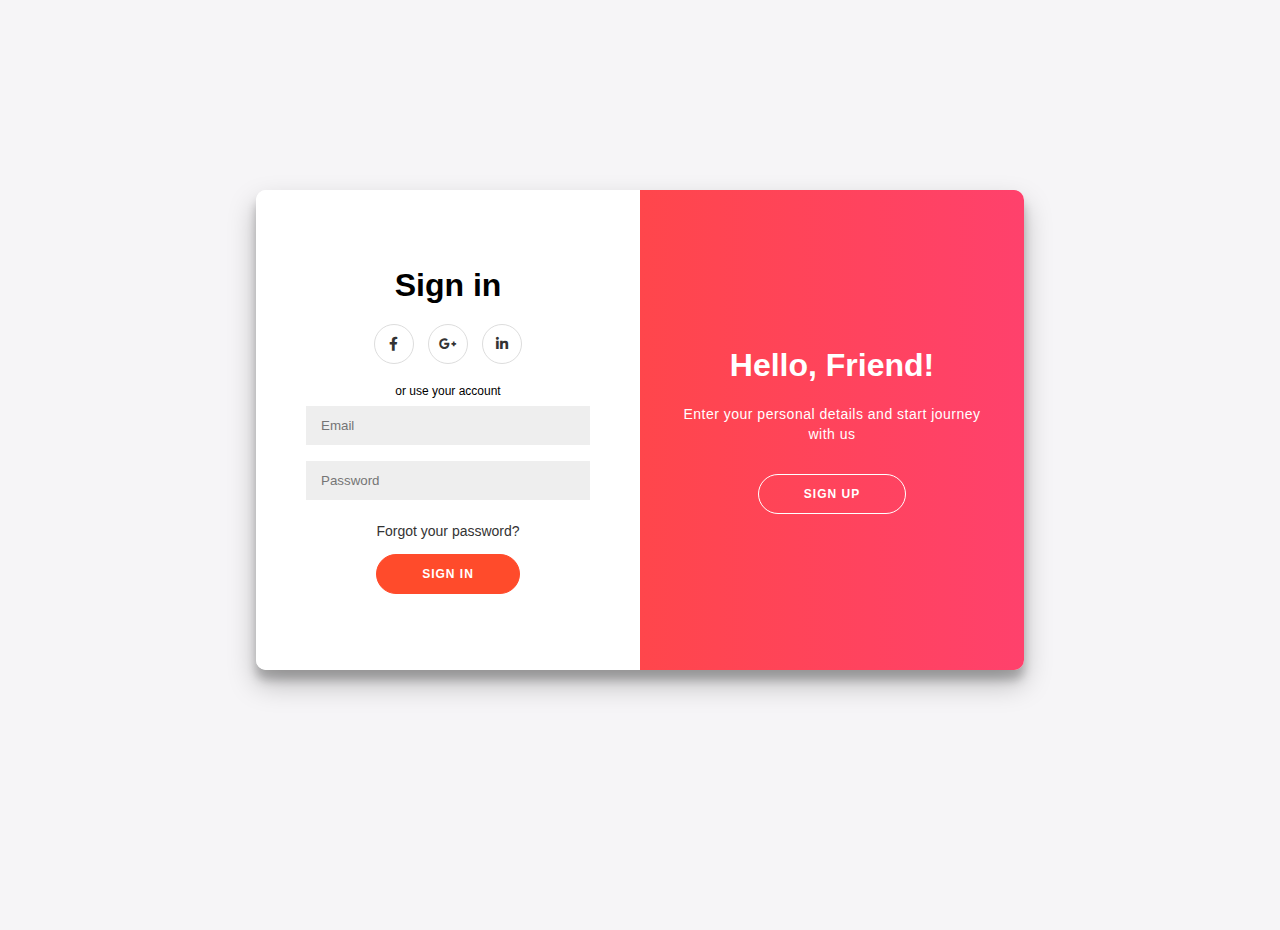
<file: index.html>
<!DOCTYPE html>
<html lang="en">
<head>
	<meta charset="UTF-8">
	<meta name="viewport" content="width=device-width, initial-scale=1.0">
	<title>sliding sign up and login page</title>

	<!--fontawesome icons-->
	<link rel="stylesheet" href="./css/all.min.css">

	<!-- custom Stylesheet-->
	<link rel="stylesheet" href="./css/style.css">
	
	
</head>
<body>
	<div class="container" id="container">
	<div class="form-container sign-up-container">
		
		<form action="#" method="GET">
			<h1>Create Account</h1>
			<div class="social-container">
				<a href="#" class="social"><i class="fab fa-facebook-f"></i></a>
				<a href="#" class="social"><i class="fab fa-google-plus-g"></i></a>
				<a href="#" class="social"><i class="fab fa-linkedin-in"></i></a>
			</div>
			<span>or use your email for registration</span>
			<input type="text" placeholder="Name" />
			<input type="email" placeholder="Email" />
			<input type="password" placeholder="Password" />
			<button>Sign Up</button>
		</form>
	</div>
	<div class="form-container sign-in-container">
		<div id="error"></div>
		<form action="#" id="login-form" method="GET">
			<h1>Sign in</h1>
			<div class="social-container">
				<a href="#" class="social"><i class="fab fa-facebook-f"></i></a>
				<a href="#" class="social"><i class="fab fa-google-plus-g"></i></a>
				<a href="#" class="social"><i class="fab fa-linkedin-in"></i></a>
			</div>
			<span>or use your account</span>
			<input type="email" id="email" placeholder="Email" required/>
			<input type="password" id="password" placeholder="Password" required />
			<a href="#">Forgot your password?</a>
			<button type="submit" onclick="check(this.form)">Sign In</button>
		</form>
	</div>
	<div class="overlay-container">
		<div class="overlay">
			<div class="overlay-panel overlay-left">
				<h1>Welcome Back!</h1>
				<p>To keep connected with us please login with your personal info</p>
				<button class="ghost" id="signIn">Sign In</button>
			</div>
			<div class="overlay-panel overlay-right">
				<h1>Hello, Friend!</h1>
				<p>Enter your personal details and start journey with us</p>
				<button class="ghost" id="signUp">Sign Up</button>
			</div>
		</div>
	</div>
</div>

</body>
<script src="./js/script.js"></script>
</html>
</file>
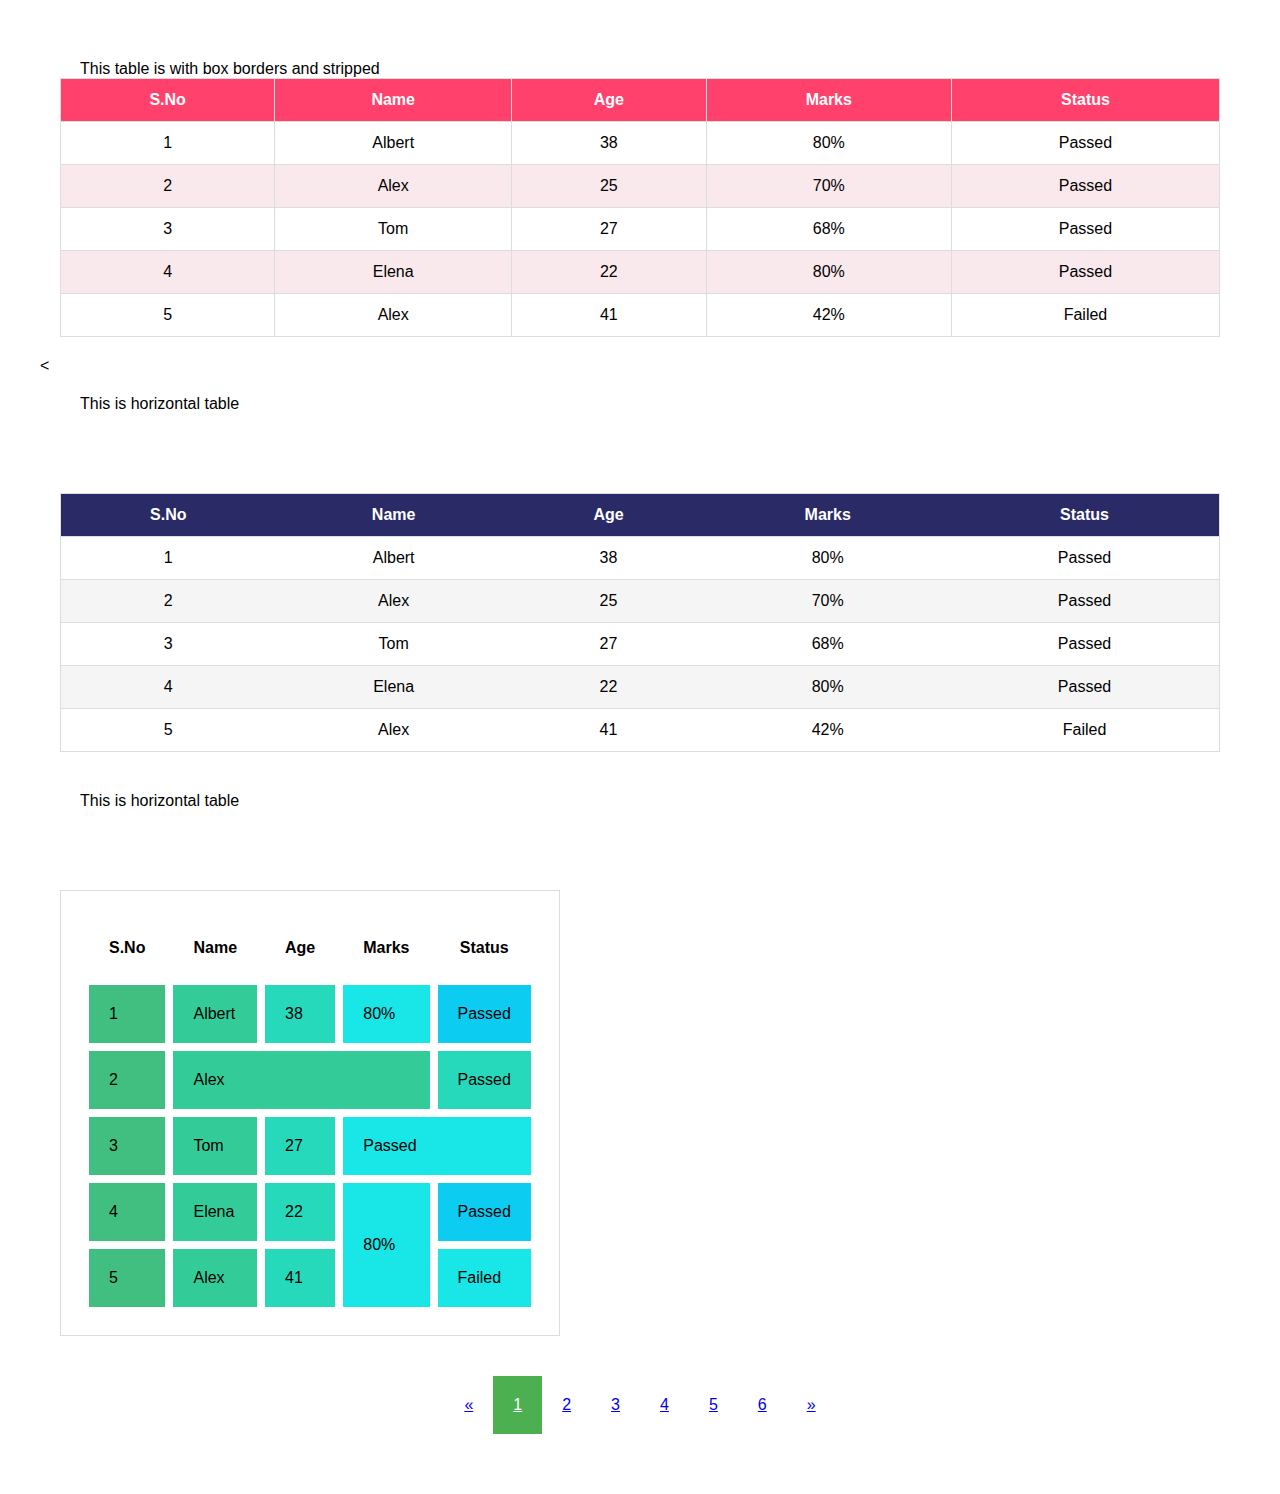
<file: index2.html>
<!DOCTYPE html>
<html lang="en">
<head>
    <meta charset="UTF-8">
    <meta name="viewport" content="width=device-width, initial-scale=1.0">
    <title>Different Types of Table</title>

    <!-- custom Stylesheet-->
    <link rel="stylesheet" href="./css/Stylepage2.css">
    
    
</head>
<body>
    <div class="first-table">
    <span>This table is with box borders and stripped</span>
    <table class="table-1 table-sortable">
        <thead>
            <th>S.No</th>
            <th>Name</th>
            <th>Age</th>
            <th>Marks</th>
            <th>Status</th>
        </thead>
    <tbody>
        <tr>
            <td data-label="S.No">1</td>
            <td data-label="Name">Albert</td>
            <td data-label="Age">38</td>
            <td data-label="Marks">80%</td>
            <td data-label="Status">Passed</td>
        </tr>
        <tr>
            <td data-label="S.No">2</td>
            <td data-label="Name">Alex</td>
            <td data-label="Age">25</td>
            <td data-label="Marks">70%</td>
            <td data-label="Status">Passed</td>
        </tr>
        <tr>
            <td data-label="S.No">3</td>
            <td data-label="Name">Tom</td>
            <td data-label="Age">27</td>
            <td data-label="Marks">68%</td>
            <td data-label="Status">Passed</td>
        </tr>
        <tr>
            <td data-label="S.No">4</td>
            <td data-label="Name">Elena</td>
            <td data-label="Age">22</td>
            <td data-label="Marks">80%</td>
            <td data-label="Status">Passed</td>
        </tr>
        <tr>
            <td data-label="S.No">5</td>
            <td data-label="Name">Alex</td>
            <td data-label="Age">41</td>
            <td data-label="Marks">42%</td>
            <td data-label="Status">Failed</td>
        </tr>
    </tbody>
</table>
</div>
<<div class="second-table">

<table class="table-2">
    <span>This is horizontal table</span>
    <thead>
        <th>S.No</th>
        <th>Name</th>
        <th>Age</th>
        <th>Marks</th>
        <th>Status</th>
    </thead>
<tbody>
    <tr>
        <td data-label="S.No">1</td>
        <td data-label="Name">Albert</td>
        <td data-label="Age">38</td>
        <td data-label="Marks">80%</td>
        <td data-label="Status">Passed</td>
    </tr>
    <tr>
        <td data-label="S.No">2</td>
        <td data-label="Name">Alex</td>
        <td data-label="Age">25</td>
        <td data-label="Marks">70%</td>
        <td data-label="Status">Passed</td>
    </tr>
    <tr>
        <td data-label="S.No">3</td>
        <td data-label="Name">Tom</td>
        <td data-label="Age">27</td>
        <td data-label="Marks">68%</td>
        <td data-label="Status">Passed</td>
    </tr>
    <tr>
        <td data-label="S.No">4</td>
        <td data-label="Name">Elena</td>
        <td data-label="Age">22</td>
        <td data-label="Marks">80%</td>
        <td data-label="Status">Passed</td>
    </tr>
    <tr>
        <td data-label="S.No">5</td>
        <td data-label="Name">Alex</td>
        <td data-label="Age">41</td>
        <td data-label="Marks">42%</td>
        <td data-label="Status">Failed</td>
    </tr>
</tbody>
</table>
</div>


<div class="third-table">

    <table class="table-3">
        <span>This is horizontal table</span>
        <thead>
            <th>S.No</th>
            <th>Name</th>
            <th>Age</th>
            <th>Marks</th>
            <th>Status</th>
        </thead>
    <tbody>
        <tr>
            <td data-label="S.No">1</td>
            <td data-label="Name">Albert</td>
            <td data-label="Age">38</td>
            <td data-label="Marks">80%</td>
            <td data-label="Status">Passed</td>
        </tr>
        <tr>
            <td data-label="S.No">2</td>
            <td data-label="Name" colspan="3">Alex</td>
            <td data-label="Status">Passed</td>
        </tr>
        <tr>
            <td data-label="S.No">3</td>
            <td data-label="Name">Tom</td>
            <td data-label="Age">27</td>
            <td data-label="Status" colspan="2">Passed</td>
        </tr>
        <tr>
            <td data-label="S.No">4</td>
            <td data-label="Name">Elena</td>
            <td data-label="Age">22</td>
            <td data-label="Marks" rowspan="2">80%</td>
            <td data-label="Status">Passed</td>
        </tr>
        <tr>
            <td data-label="S.No">5</td>
            <td data-label="Name">Alex</td>
            <td data-label="Age">41</td>
            <td data-label="Status">Failed</td>
        </tr>
    </tbody>
    </table>
    </div>
    <div class="pagination">
        <a href="#">&laquo;</a>
        <a href="#" class="active">1</a>
        <a href="index3.html" >2</a>
        <a href="index4.html">3</a>
        <a href="index5.html">4</a>
        <a href="#">5</a>
        <a href="#">6</a>
        <a href="#">&raquo;</a>
      </div>
    <script src="./js/tablesort.js"></script>
</body>

</html>
</file>
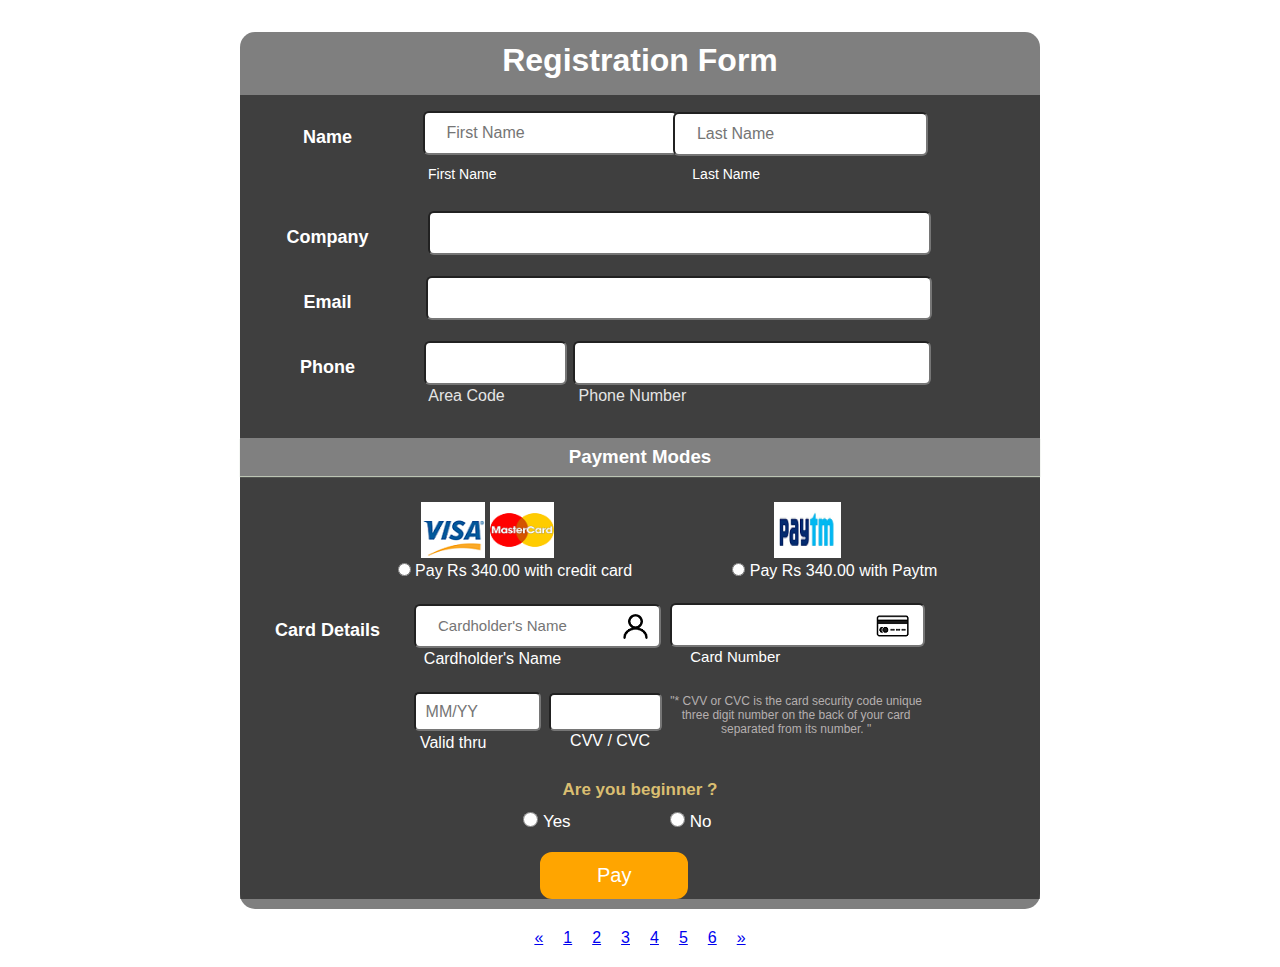
<file: index3.html>
<!DOCTYPE html>
<html lang="en">
<head>
    <meta charset="UTF-8">
    <meta name="viewport" content="width=device-width, initial-scale=1.0">
    <title>Registration form Type 1 </title>
    <link rel="stylesheet" href="./css/inputforms.css">
</head>
<body>
    <div class="regform"><h1>Registration Form</h1>
        <div class="main">
        <form>
            <div id="name">
                <h2 class="name">Name</h2>
                <input class="firstname" type="text" name="first_name" placeholder="First Name"><br>
                <label class="firstlabel">First Name</label>
                <input class="lastname" type="text" name="last_name" placeholder="Last Name">
                <label class="lastlabel">Last Name</label>

            </div>

            <h2 class="name">Company</h2>
            <input class="company" type="text" name="company">
            <h2 class="name">Email</h2>
            <input class="email" type="text" name="email">

            <h2 class="name">Phone</h2>
            <input class="code" type="text" name="area-code">
            <label class="area-code">Area Code</label>
            <input class="number" type="text" name="phone">
            <label class="phone-number">Phone Number</label>
            <h3>Payment Modes</h3>
            <div class="payment-method">
                <label for="card" class="method-card">
                    <div class="card-logos">
                        <img src="./imgs/visa.png" alt="visa">
                        <img src="./imgs/master-card.png">
                    </div>
                    <div class="radio-input">
                        <input id="card" type="radio" name="payment">
                        Pay Rs 340.00 with credit card
                      </div>
                </label>
                <label for="paytm" class="method-paytm">
                    <img src="./imgs/paytm.jpg">
                    <div class="radio-input">
                        <input id="card" type="radio" name="payment">
                        Pay Rs 340.00 with Paytm
                      </div>
                </label>
            </div>
            <div class="card-details">
            <div class="column-1">
                <h2 class="card">Card Details</h2>
                <input class="cardholder" type="text" name="cardholder" placeholder="Cardholder's Name"><br>
                <label class="cardlabel">Cardholder's Name</label>
                <div class="small-inputs">
                    <div>
                        <input type="text" id="date" placeholder="MM/YY">
                        <label for="date" class="validthru">Valid thru</label>
                        
                    </div>
                    <div>
                        <input type="password" name="" id="varification" size="3" maxlength="3">
                        <label for="varification" class="cvvlabel">CVV / CVC</label>
                    </div>
                </div>

            </div>
            <div class="column-2">
                <input type="password" id="card-number">
                <label for="card-number" class="cardnumberlabel">Card Number</label>
                <span class="info">
                    "* CVV or CVC is the card security code unique three digit number on the back of your card  separated from its number. "
                </span>
            </div>
        </div>
            <!--<div class="input-fields">
                <div class="column-1">
                    <h2 class=card-details>Card Details</h2>
                    <input type="text" id="cardholder" placeholder="Cardholder's Name"/>

                    <div class="small-inputs">
                        <div>
                            <label for="date">Valid thru</label>
                            <input type="text" id="date" placeholder="MM / YY"/>
                        </div>
                        <div>
                            <label for="Varification">CVV / CVC</label>
                            <input type="password" id="Varification" size="3" maxlength="3"/>
                        </div>
                    </div>
                </div>
                <div class="column-2">
                    
                    <input type="password" id="cardnumber">

                    <span class="info">* CVV or CVC is the card security code unique three digit number on the back of your card  separated from its number. </span>
                </div>
            </div>-->

        
            <h2 id="coustomer">Are you beginner ?</h2>
            <label class="radio">
                <input class="radio-two" type="radio" name="">
                <span class="checkmark">Yes</span>
            </label>
            <label class="radio">
                <input class="radio-two" type="radio" name="">
                <span class="checkmark">No</span>
            </label>

            <button type="submit">Pay</button>



        </form>
        </div>
    </div>
    <div class="pagination">
        <a href="#">&laquo;</a>
        <a href="#" class="active">1</a>
        <a href="index3.html" >2</a>
        <a href="index4.html">3</a>
        <a href="index5.html">4</a>
        <a href="#">5</a>
        <a href="#">6</a>
        <a href="#">&raquo;</a>
      </div>
</body>
</html>
</file>
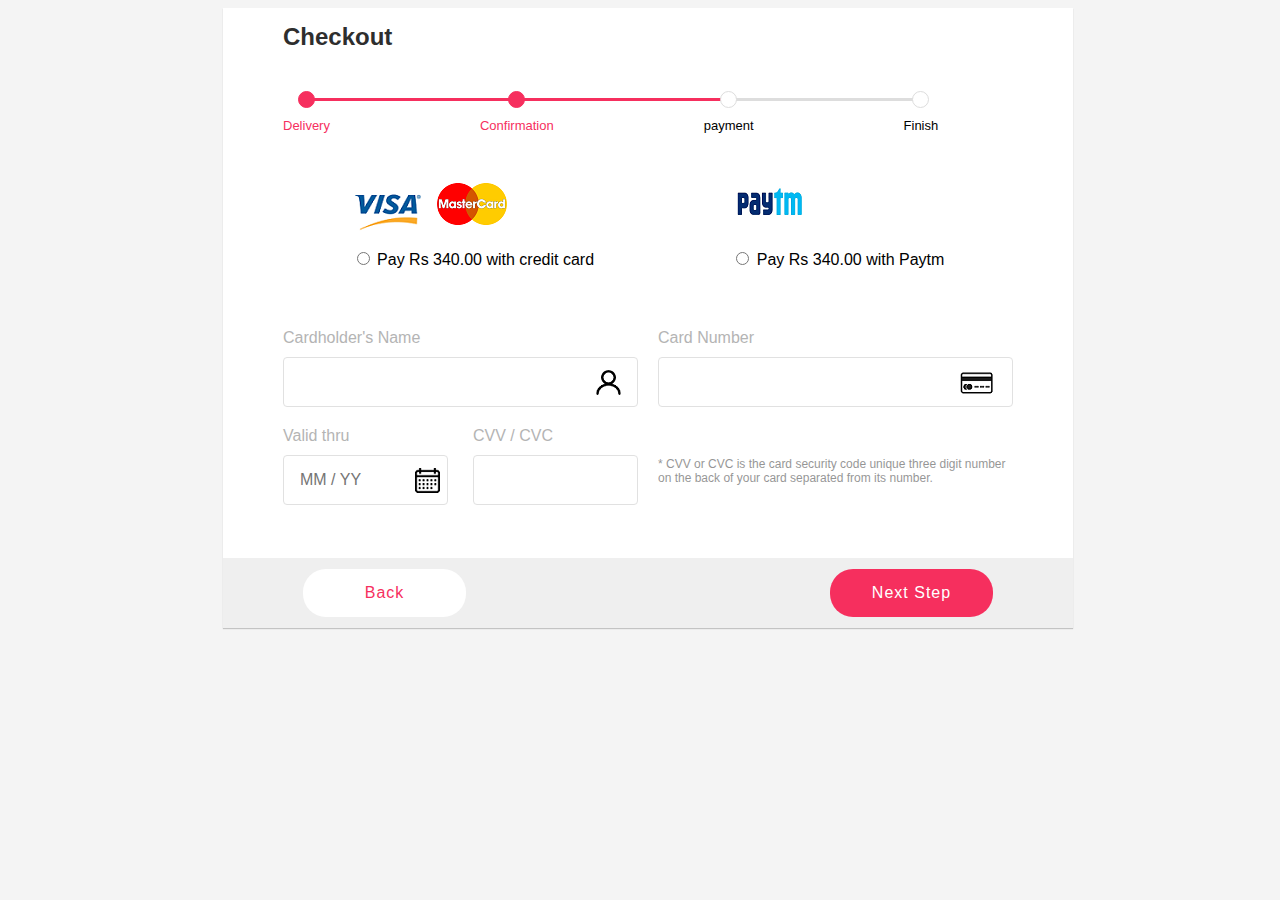
<file: index4.html>
<!DOCTYPE html>
<html lang="en">
<head>
    <meta charset="UTF-8">
    <meta name="viewport" content="width=device-width, initial-scale=1.0">
    <title>Registration form Type 2</title>

    <link rel="stylesheet" href="./css/regType2.css">
</head>
<body>
    <div class="checkout-panel">
        <div class="panel-body">
            <h2 class="title">Checkout</h2>
            <div class="progress-container">
            <ul class="progress-bar">
                <li class="active">Delivery</li>
                <li class="active">Confirmation</li>
                <li>payment</li>
                <li>Finish</li>  
            </ul>
            </div>
            <div class="payment-method">
                <label for="card" class="method-card">
                    <div class="card-logos">
                        <img src="./imgs/visa.png" alt="visa">
                        <img src="./imgs/master-card.png">
                    </div>
                    <div class="radio-input">
                        <input id="card" type="radio" name="payment">
                        Pay Rs 340.00 with credit card
                      </div>
                </label>
                <label for="paytm" class="method-paytm">
                    <img src="./imgs/paytm.jpg">
                    <div class="radio-input">
                        <input id="card" type="radio" name="payment">
                        Pay Rs 340.00 with Paytm
                      </div>
                </label>
            </div>
            <div class="input-fields">
                <div class="column-1">
                    <label for="cardholder">Cardholder's Name</label>
                    <input type="text" id="cardholder"/>

                    <div class="small-inputs">
                        <div>
                            <label for="date">Valid thru</label>
                            <input type="text" id="date" placeholder="MM / YY"/>
                        </div>
                        <div>
                            <label for="Varification">CVV / CVC</label>
                            <input type="password" id="Varification" size="3" maxlength="3"/>
                        </div>
                    </div>
                </div>
                <div class="column-2">
                    <label for="cardnumber">Card Number</label>
                    <input type="password" id="cardnumber">

                    <span class="info">* CVV or CVC is the card security code unique three digit number on the back of your card  separated from its number. </span>
                </div>
            </div>
        </div>
        <div class="panel-footer">
            <button class="btn back-btn">Back</button>
            <button class="btn next-btn">Next Step</button>
          </div>
        </div>
    </div>
    
</body>
</html>
</file>
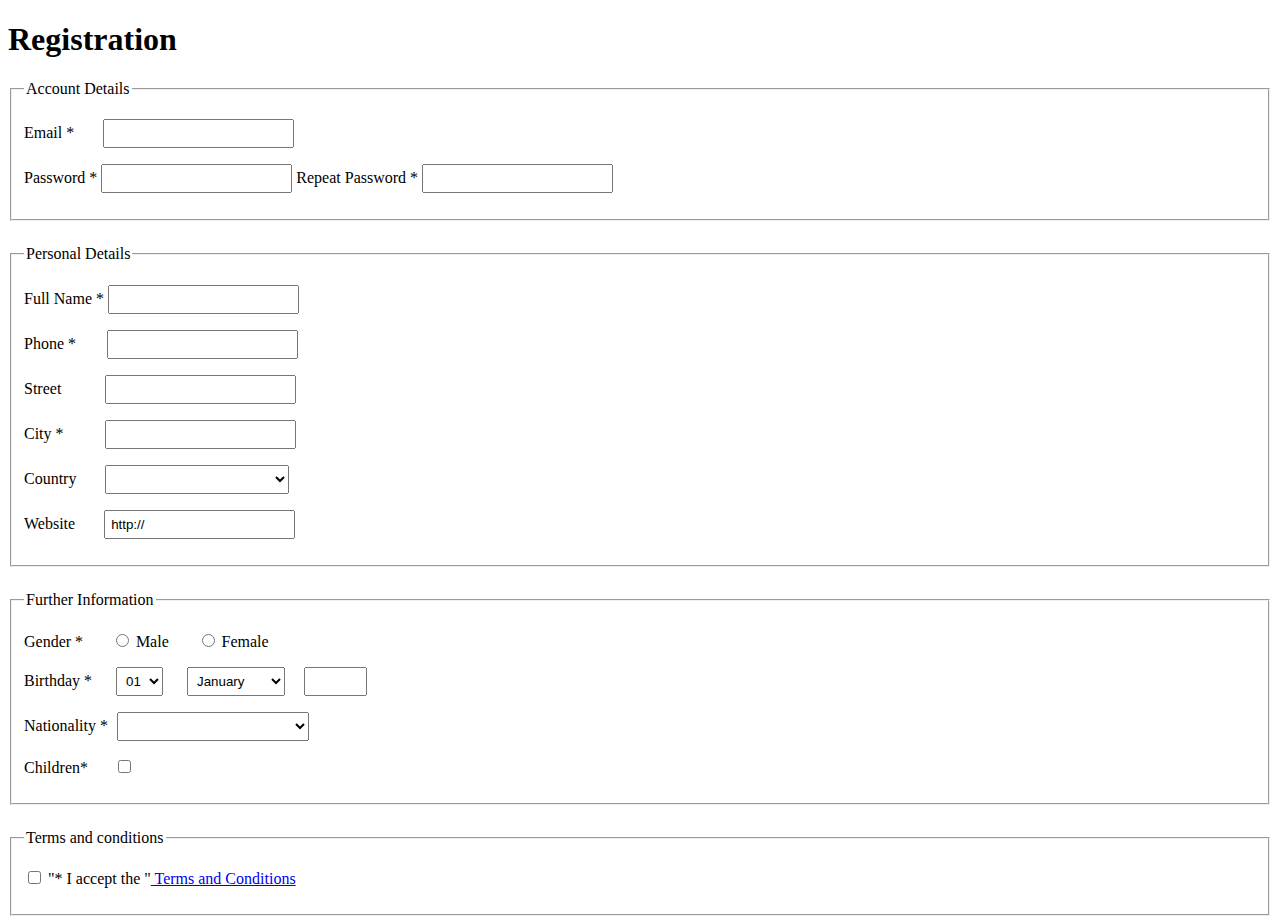
<file: index5.html>
<!DOCTYPE html>
<html lang="en">
<head>
    <meta charset="UTF-8">
    <meta name="viewport" content="width=<device-width>, initial-scale=1.0">
    <title>Registration form Type 3</title>
    <link rel="stylesheet" href="./css/regType3.css">
</head>
<body>
    <form action="" class="registration">
        <h1>Registration</h1>
        <fieldset class=row1>
            <legend>Account Details</legend>
            <p class="email">
                <label>Email *</label>
                <input type="text">
            </p>
            <p class="password">
                <label>Password *</label>
                <input type="text">
                <label>Repeat Password *</label>
                <input type="text">
            </p>
        </fieldset>
        <fieldset class="row2">
            <legend>Personal Details</legend>
            <p class="name">
                <label>Full Name *</label>
                <input type="text">
            </p>
            <p class="phone">
                <label>Phone *</label>
                <input type="text">
            </p>
            <p class="street">
                <label>Street</label>
                <input class="street"type="text">
            </p>
            <p class="city">
                <label>City *</label>
                <input class="city" type="text">
            </p>
            <p class="country">
                <label>Country</label>
                <select>
                    <option class="country"> 
                        <option value="1">United States</option>
                        <option value="2">India</option>
                        <option value="3">South Africa</option>

                    </option>
                </select>
            </p>
            <p class="website">
                <label>Website</label>
                <input class="long"type="text" value="http://">
            </p>
        </fieldset>
        <fieldset class="row3">
            <legend>Further Information</legend>
            <p class="gender">
            <label>Gender *</label>
            <input type="radio" value="radio">
            <label class="gender">Male</label>
            <input type="radio" value="radio">
            <label class="gender">Female</label>
        </p>
        <p class="birthday">
            <label>Birthday *</label>
            <select class="date">
                    <option value="1">01
                    </option>
                    <option value="2">02
                    </option>
                    <option value="3">03
                    </option>
                    <option value="4">04
                    </option>
                    <option value="5">05
                    </option>
                    <option value="6">06
                    </option>
                    <option value="7">07
                    </option>
                    <option value="8">08
                    </option>
                    <option value="9">09
                    </option>
                    <option value="10">10
                    </option>
                    <option value="11">11
                    </option>
                    <option value="12">12
                    </option>
                    <option value="13">13
                    </option>
                    <option value="14">14
                    </option>
                    <option value="15">15
                    </option>
                    <option value="16">16
                    </option>
                    <option value="17">17
                    </option>
                    <option value="18">18
                    </option>
                    <option value="19">19
                    </option>
                    <option value="20">20
                    </option>
                    <option value="21">21
                    </option>
                    <option value="22">22
                    </option>
                    <option value="23">23
                    </option>
                    <option value="24">24
                    </option>
                    <option value="25">25
                    </option>
                    <option value="26">26
                    </option>
                    <option value="27">27
                    </option>
                    <option value="28">28
                    </option>
                    <option value="29">29
                    </option>
                    <option value="30">30
                    </option>
                    <option value="31">31
                    </option>
            </select>
            <select>
                <option value="1">January
                </option>
                <option value="2">February
                </option>
                <option value="3">March
                </option>
                <option value="4">April
                </option>
                <option value="5">May
                </option>
                <option value="6">June
                </option>
                <option value="7">July
                </option>
                <option value="8">August
                </option>
                <option value="9">September
                </option>
                <option value="10">October
                </option>
                <option value="11">November
                </option>
                <option value="12">December
                </option>
            </select>
            <input class="year" type="text" size="4" maxlength="4">
        </p>
        <p class="nationality">
            <label>Nationality *</label>
            <select>
                <option value="0"></option>
                <option value="1">Indian</option>
            
            </select>
        </p>
        <p class="children">
            <label>Children*</label>
            <input type="checkbox" value="">
        </p>
        </fieldset>
        <fieldset class="row4">
            <legend>Terms and conditions</legend>
            <p class="agreement">
                <input type="checkbox">
                <label>"* I accept the "<a href="#"> Terms and Conditions</a></label>
            </p>
        </fieldset>
    </form>
</body>
</html>
</file>
<file: css/style.css>
* {
	box-sizing: border-box;
}

body {
	background: #f6f5f7;
	display: flex;
	justify-content: center;
	align-items: center;
	flex-direction: column;
	font-family: 'Montserrat', sans-serif;
	height: 100vh;
	margin: -20px 0 50px;
}

h1 {
	font-weight: bold;
	margin: 0;
}

h2 {
	text-align: center;
}

p {
	font-size: 14px;
	font-weight: 100;
	line-height: 20px;
	letter-spacing: 0.5px;
	margin: 20px 0 30px;
}

span {
	font-size: 12px;
}

a {
	color: #333;
	font-size: 14px;
	text-decoration: none;
	margin: 15px 0;
}

button {
	border-radius: 20px;
	border: 1px solid #FF4B2B;
	background-color: #FF4B2B;
	color: #FFFFFF;
	font-size: 12px;
	font-weight: bold;
	padding: 12px 45px;
	letter-spacing: 1px;
	text-transform: uppercase;
	transition: transform 80ms ease-in;
}

button:active {
	transform: scale(0.95);
}

button:focus {
	outline: none;
}

button.ghost {
	background-color: transparent;
	border-color: #FFFFFF;
}

form {
	background-color: #FFFFFF;
	display: flex;
	align-items: center;
	justify-content: center;
	flex-direction: column;
	padding: 0 50px;
	height: 100%;
	text-align: center;
}

input {
	background-color: #eee;
	border: none;
	padding: 12px 15px;
	margin: 8px 0;
	width: 100%;
}

.container {
	background-color: #fff;
	border-radius: 10px;
  	box-shadow: 0 14px 28px rgba(0,0,0,0.25), 
			0 10px 10px rgba(0,0,0,0.22);
	position: relative;
	overflow: hidden;
	width: 768px;
	max-width: 100%;
	min-height: 480px;
}

.form-container {
	position: absolute;
	top: 0;
	height: 100%;
	transition: all 0.6s ease-in-out;
}

.sign-in-container {
	left: 0;
	width: 50%;
	z-index: 2;
}

.container.right-panel-active .sign-in-container {
	transform: translateX(100%);
}

.sign-up-container {
	left: 0;
	width: 50%;
	opacity: 0;
	z-index: 1;
}

.container.right-panel-active .sign-up-container {
	transform: translateX(100%);
	opacity: 1;
	z-index: 5;
	animation: show 0.6s;
}

@keyframes show {
	0%, 49.99% {
		opacity: 0;
		z-index: 1;
	}
	
	50%, 100% {
		opacity: 1;
		z-index: 5;
	}
}

.overlay-container {
	position: absolute;
	top: 0;
	left: 50%;
	width: 50%;
	height: 100%;
	overflow: hidden;
	transition: transform 0.6s ease-in-out;
	z-index: 100;
}

.container.right-panel-active .overlay-container{
	transform: translateX(-100%);
}

.overlay {
	background: #FF416C;
	background: -webkit-linear-gradient(to right, #FF4B2B, #FF416C);
	background: linear-gradient(to right, #FF4B2B, #FF416C);
	background-repeat: no-repeat;
	background-size: cover;
	background-position: 0 0;
	color: #FFFFFF;
	position: relative;
	left: -100%;
	height: 100%;
	width: 200%;
  	transform: translateX(0);
	transition: transform 0.6s ease-in-out;
}

.container.right-panel-active .overlay {
  	transform: translateX(50%);
}

.overlay-panel {
	position: absolute;
	display: flex;
	align-items: center;
	justify-content: center;
	flex-direction: column;
	padding: 0 40px;
	text-align: center;
	top: 0;
	height: 100%;
	width: 50%;
	transform: translateX(0);
	transition: transform 0.6s ease-in-out;
}

.overlay-left {
	transform: translateX(-20%);
}

.container.right-panel-active .overlay-left {
	transform: translateX(0);
}

.overlay-right {
	right: 0;
	transform: translateX(0);
}

.container.right-panel-active .overlay-right {
	transform: translateX(20%);
}

.social-container {
	margin: 20px 0;
}

.social-container a {
	border: 1px solid #DDDDDD;
	border-radius: 50%;
	display: inline-flex;
	justify-content: center;
	align-items: center;
	margin: 0 5px;
	height: 40px;
	width: 40px;
}
</file>
<file: css/Stylepage2.css>
*{
    margin: 0;
    font-family: sans-serif;
    box-sizing: border-box;
    padding: 20px;
}
.table-1{
    width: 100%;
    border-collapse: collapse;

}
.table-1 td , .table-1 th{
    padding: 12px 15px;
    border: 1px solid #ddd;
    text-align: center;
    font-size: 16px;
}

.table-1 th{
    background-color:#FF416C;
    color: #ffffff;
}

.table-1 tbody tr:nth-child(even){
    background-color: rgb(250, 233, 236);
}



/***Table-2 Start****/
.table-2{
    width: 100%;
    border-collapse: collapse;
    margin-top: 5rem;
    border:1px solid #ddd;

}
.table-2 td , .table-2 th{
    padding: 12px 15px;
    border-bottom: 1px solid #ddd;

    text-align: center;
    font-size: 16px;
}

.table-2 th{
    background-color:rgb(42, 42, 102);
    color: #ffffff;
}

.table-2 tbody tr:nth-child(even){
    background-color: #f5f5f5
}
/***Table-2 End****/

/*****Table-3 Starts****/
.table-3{
    border-spacing: 0.5rem;
    margin-top: 5rem;
    border:1px solid #ddd;
}

.table-3 td:nth-child(1) { background:hsl(150, 50%, 50%);}
.table-3 td:nth-child(2) { background: hsl(160, 60%, 50%) ;}
.table-3 td:nth-child(3) { background: hsl(170, 70%, 50%); }
.table-3 td:nth-child(4) { background: hsl(180, 80%, 50%); }
.table-3 td:nth-child(5) { background: hsl(190, 90%, 50%); }
.table-3 td:nth-child(6) { background: hsl(200, 99%, 50%); }
/*****Table-3 Ends*****/

/***Responsive for table-1 only***/
 @media(max-width:650px){
     .table-1 thead{
         display: none;
     }

     .table-1 , .table-1 tbody , .table-1 tr , .table-1 td{
         display: block;
         width: 100%;
     }
     .table-1 tr{
         margin-bottom: 15px;
     }
     .table-1 td{
         text-align: right;
         padding-left: 50%;
         position: relative;
     }
     .table-1 td::before{
         content: attr(data-label);
         position: absolute;
         left: 0;
         width:50%;
         padding-left: 15px;
         font-size: 15px;
         font-weight: bold;
         text-align: left;
     }

 }
.pagination{
    justify-content: center;
    align-items: center;
    display: flex
}
 .pagination a.active {
    background-color: #4CAF50;
    color: white;
  }
  
  .pagination a:hover:not(.active) {background-color: #ddd;}
</file>
<file: css/inputforms.css>
*{
    margin: 0;
    padding: 0;
}
body{
    /*background-image: url("C:/Users/inndnir/Desktop/LEARN UI/LOGIN PAGES/Login Type 3/imgs/booksBG.jpg");*/
    background-position: center;
    background-size: cover;
    font-family: sans-serif;
    margin-top: 2rem;
}

.regform{
    width: 800px;
    background-color: rgb(0,0,0,0.5);
    margin:auto;
    color: #ffffff;
    padding: 10px 0px 10px 0px;
    text-align: center;
    border-radius: 15px;
}

.main{
    background-color: rgb(0,0,0,0.5);
}
#name{
    width: 100%;
    height: 100px;
    margin-top: 1rem;
    padding-top: 2rem;

}

.name{
    margin-left: 25px;
    width: 125px;
    color: white;
    font-size: 18px;
    font-weight: 700;
}

.firstname{
    position: relative;
    left: -90px;
    top:-37px;
    line-height: 40px;
    border-radius: 6px;
    padding: 0 22px;
    font-size: 16px;
}

.lastname{
    position: relative;
    left: 160px;
    top:-80px;
    line-height: 40px;
    border-radius: 6px;
    padding: 0 22px;
    font-size: 16px;
    color: #555555;
}

.firstlabel{
    position: relative;
    columns: #e5e5e5;
    text-transform: capitalize;
    font-size: 14px;
    top: -40px;
    left: -12px;
}
.lastlabel{
    position: relative;
    columns: #e5e5e5;
    text-transform: capitalize;
    font-size: 14px;
    top: -40px;
    left:-80px;
}

.company{
    position: relative;
    left:39px;
    top: -37px;
    line-height: 40px;
    width: 455px;
    border-radius: 6px;
    padding: 0 22px;
    font-size: 16px;
    color: #555;
}

.email{
    position: relative;
    left:39px;
    top: -37px;
    line-height: 40px;
    width: 462px;
    border-radius: 6px;
    padding: 0 20px;
    font-size: 16px;
    color: #555;
}

.code{
    position: relative;
    left:133px;
    top: -37px;
    line-height: 40px;
    width: 95px;
    border-radius: 6px;
    padding: 0 22px;
    font-size: 16px;
    color: #555;
}

.number{
    position: relative;
    left:54px;
    top: -37px;
    line-height: 40px;
    width: 310px;
    border-radius: 6px;
    padding: 0 22px;
    font-size: 16px;
    color: #555;
}

.area-code{
    position: relative;
    color: #e5e5e5;
    text-transform: capitalize;
    font-size: 16px;
    left: -10px;
    top:-4px;
}

.phone-number{
    position: relative;
    color: #e5e5e5;
    text-transform: capitalize;
    font-size: 16px;
    left: -303px;
    top:-4px;
}

.options{
    position: relative;
    left:40px;
    top: -37px;
    line-height: 40px;
    width: 510px;
    height: 40px;
    border-radius: 6px;
    padding: 0 22px;
    font-size: 16px;
    color: #555;
    outline: none;
    margin-top: 1.5rem;
}

.options option{
    font-size: 20px;
}
h3{
    background-color: gray;
    margin:1rem 0;
    padding: 0.5rem;
    box-shadow: 0 1px 1px 0 rgba(193, 202, 185, 0.966);

}
 #coustomer{
     
    color: #dabe71;
    font-size: 17px;
 }

 .radio{
    display: inline-block;
    padding-right: 70px;
    font-size: 17px;
    margin-left: 25px;
    margin-top: 12px;
    color: white;
 }

 .radio input{
    width: 15px;
    height: 15px;
    border-radius: 50%;
    cursor: pointer;
    outline: none;

 }

 
 button{
    background-color: orange;
    display: block;
    margin: 20px 0px 0 300px;
    text-align: center;
    border-radius: 12px;
    border: 2px solid orange;
    padding: 10px 55px;
    outline: none;
    color: white;
    font-size: 20px;
    cursor: pointer;

 }

 button:hover{
     background-color: rgb(255, 123, 0);
 }

 .payment-method {
    display: flex;
    margin-bottom: 30px;
    padding:10px 80px;
    justify-content: space-around;

  }

  .card-logos img{
    height: 3.5rem;
    width: 4rem;
  }
  .method-paytm img{
      height: 3.5rem;
      width:4.2rem;
  }
.radio-input{
    padding-left:55px;
}
div[class*='column']{
    width:355px;
}

.card-details{
    display: flex;
    justify-content: space-between;
}
  .card{
    margin-left: 25px;
    width: 125px;
    color: white;
    font-size: 18px;
    font-weight: 700;
  }
  .cardholder{
    background: url(../imgs/login.png) no-repeat 95%;
    background-color: white;
    position: relative;
    left: 120px;
    top: -37px;
    line-height: 40px;
    border-radius: 6px;
    padding: 0 22px;
    font-size: 15px;
  }

  .small-inputs #date{
    font-size: 16px;
    width: 29%;
    line-height: 35px;
    padding: 0 10px;
    position: relative;
    left: 95px;
    top: -11px;
    border-radius: 5px;
  }
    .validthru{
        position: relative;
        top: 20px;
        left: -30px;
  }

  .small-inputs #varification{
    position: relative;
    left: 230px;
    top: -49px;
    font-size: 16px;
    width: 25%;
    line-height: 34px;
    padding: 0 10px;
    border-radius: 5px;
  }

  .cvvlabel{
    position: relative;
    left: 134px;
    top: -20px;
  }

  #card-number{
    background: url("../imgs/card.png") no-repeat 95%;
    background-color: white;
    position: relative;
    left: -18px;
    top: -17px;
    line-height: 40px;
    border-radius: 6px;
    padding: 0 22px;
    font-size: 16px;
  }
  .cardlabel{
    position: relative;
    text-transform: capitalize;
    top: -35px;
    left: 75px;
  }
  .cardnumberlabel{
    position: relative;
    text-transform: capitalize;
    font-size: 15px;
    top: 15px;
    left: -257px;
  }

  .info{
    position: relative;
    top: 30px;
    left: -22px;
    font-size: 12px;
    display: flex;
    flex-wrap: row wrap;
    width: 75%;
    color: #b5afaf;
  }
 .pagination{
    justify-content: center;
    align-items: center;
    display: flex;
    padding:10px;
}
 .pagination a {
    
    padding:10px;
  }
  
  .pagination a:hover:not(.active) {background-color: #ddd;}
</file>
<file: css/regType2.css>
*{
    box-sizing: border-box;
}
body{
    font-family: sans-serif;
    display: flex;
    width: 100%;
    height: 100%;
    background: #f4f4f4;
    justify-content: center;
    align-items: center;
  
}

.checkout-panel{
  display: flex;
  flex-direction: column;
  width: 850px;
  height: 620px;
  background-color: rgb(255, 255, 255);
  box-shadow: 0 1px 1px 0 rgba(0, 0, 0, .2);
}

.panel-body{
  padding: 15px 60px 0;
  flex: 1;
  z-index:1;
}

.title{
  font-weight: 700;
  margin-top: 0;
  margin-bottom: 40px;
  color: #2e2e2e;
}

/********Progress Bar*****/
.progress-container{
  width:100%;
}
ul.progress-bar{
  display: flex;
  flex-direction: row;
  padding-left: 0px;
}
.progress-bar li{
  list-style-type: none;
  position: relative;
  text-align: center;
  padding-right: 150px;
  margin-bottom: 30px;
  font-size: 13px;

}

.progress-bar li:before{
  content: "";
  width: 15px;
  height: 15px;
  line-height: 30px;
  border:1px solid #ddd;
  display: block;
  text-align: center;
  margin: 0 auto 10px auto;
  border-radius: 50%;
  background-color:white;

}
.progress-bar li::after{
  content: "";
  position: absolute;
  width: 100%;
  height: 3px;
  background-color: #ddd;
  top:7px;
  left:-174px;
  z-index: -1;

}

.progress-bar li:first-child::after{
  content: none;
}

.progress-bar li.active{
  color:#f62f5e;
}
.progress-bar li.active::before{
  background-color: #f62f5e;
  border-color: #f62f5e;
}

.progress-bar li.active + li::after{
  background-color:#f62f5e; 
}
/*
.progress-bar {
    display: flex;
    margin-bottom: 50px;
    justify-content: space-between;
  }

  .step {
    box-sizing: border-box;
    position: relative;
    z-index: 1;
    display: block;
    width: 25px;
    height: 25px;
    margin-bottom: 30px;
    border: 4px solid #fff;
    border-radius: 50%;
    background-color: #efefef;
  }

  .step::after {
    position: absolute;
    z-index: -1;
    top: 5px;
    left: 22px;
    width: 225px;
    height: 6px;
    content: '';
    background-color: #efefef;
  }
   
  .step::before{
      color: #2e2e2e;
      position: absolute;
      top: 40px;
      
  }

  .step:last-child:after {
    content: none;
  }
  .step.active {
    background-color: #f62f5e;
  }

  .step.active:after {
    background-color: #f62f5e;
  }
  .step.active:before {
    color: #f62f5e;
  }
  .step.active + .step {
    background-color: #f62f5e;
  }
  .step.active + .step:before {
    color: #f62f5e;
  }
   
  .step:nth-child(1):before {
    content: 'Delivery';
  }
  .step:nth-child(2):before {
    right: -40px;
    content: 'Confirmation';
  }
  .step:nth-child(3):before {
    right: -30px;
    content: 'Payment';
  }
  .step:nth-child(4):before {
    right: 0;
    content: 'Finish';
  }*/

  .payment-method {
    display: flex;
    margin-bottom: 60px;
    justify-content: space-around;
  }

  .method {
    display: flex;
    flex-direction: column;
    width: 382px;
    height: 122px;
    padding-top: 20px;
    cursor: pointer;
    border: 1px solid transparent;
    border-radius: 2px;
    background-color: rgb(249, 249, 249);
    justify-content: center;
    align-items: center;
  }

  .card-logos {
    display: flex;
    width: 155px;
    height:50px;
    justify-content: space-between;
    align-items: center;
  }

  .radio-input {
    margin-top: 20px;
  }

  .radio-input {
    margin-top: 20px;
  }

  .input-fields {
    display: flex;
    justify-content: space-between;
  }
  .input-fields label {
    display: block;
    margin-bottom: 10px;
    color: #b4b4b4;
  }

  .info {
    font-size: 12px;
    font-weight: 300;
    display: block;
    margin-top: 50px;
    opacity: .5;
    color: #2e2e2e;
  }
  div[class*='column'] {
    width: 355px;
  }
  
  input[type='text'],
input[type='password'] {
  font-size: 16px;
  width: 100%;
  height: 50px;
  padding-right: 40px;
  padding-left: 16px;
  color: rgba(46, 46, 46, .8);
  border: 1px solid rgb(225, 225, 225);
  border-radius: 4px;
  outline: none;
}

input[type='text']:focus,
input[type='password']:focus {
  border-color: rgb(119, 219, 119);
}

#date{background: url("../imgs/calendar.png") no-repeat 95%;}
#cardholder { background: url("../imgs/login.png") no-repeat 95%; }
#cardnumber { background: url("../imgs/card.png") no-repeat 95%; }
#Verification { background: url("../imgs/lock.png") no-repeat 95%; }


.small-inputs {
    display: flex;
    margin-top: 20px;
    justify-content: space-between;
  }

  .small-inputs div {
    width: 165px;
  }

  .panel-footer {
    display: flex;
    width: 100%;
    height: 70px;
    padding: 0 80px;
    background-color: rgb(239, 239, 239);
    justify-content: space-between;
    align-items: center;
  }

  .btn {
    font-size: 16px;
    width: 163px;
    height: 48px;
    cursor: pointer;
    transition: all .2s ease-in-out;
    letter-spacing: 1px;
    border: none;
    border-radius: 23px;
  }
   
  .back-btn {
    color: #f62f5e;
    background: #fff;
  }
   
  .next-btn {
    color: #fff;
    background: #f62f5e;
  }
   
  .btn:focus {
    outline: none;
  }
   
  .btn:hover {
    transform: scale(1.1);
  }
  
  .pagination{
    justify-content: center;
    align-items: center;
    display: flex;
    padding:10px;
}
 .pagination a {
    
    padding:10px;
  }
  
  .pagination a:hover:not(.active) {background-color: #ddd;}
</file>
<file: css/regType3.css>
fieldset input [type="text"]{
    padding:5px;
}

.email input{
    padding:5px;
    margin-left: 25px;
}
.password input{
    padding: 5px;
}
.row2{
    margin-top: 1.5rem;
}

.name input{
    padding:5px;

}
.phone input{
    padding:5px;
    margin-left: 27px;
}
.street input{
    padding:5px;
    margin-left: 40px;
}

.city input{
    padding:5px;
    margin-left:37px;
}

.country select{
    padding: 5px;
    margin-left: 25px;
    width: 11.5rem;
}

.website input{
    padding:5px;
    margin-left: 25px;
}

.row3{
    margin-top: 1.5rem;
}

.birthday select{
    padding:5px;
    margin-left:20px;
}
.birthday input{
    padding:5px;
    margin-left: 15px;
}
.nationality select{
    padding:5px;
    width: 12rem;
    margin-left:0.3rem;
}

.children input{
    margin-left: 26px;
}

.gender input{
    margin-left: 1.8rem;
}


.row4{
    margin-top: 1.5rem;
}
</file>
